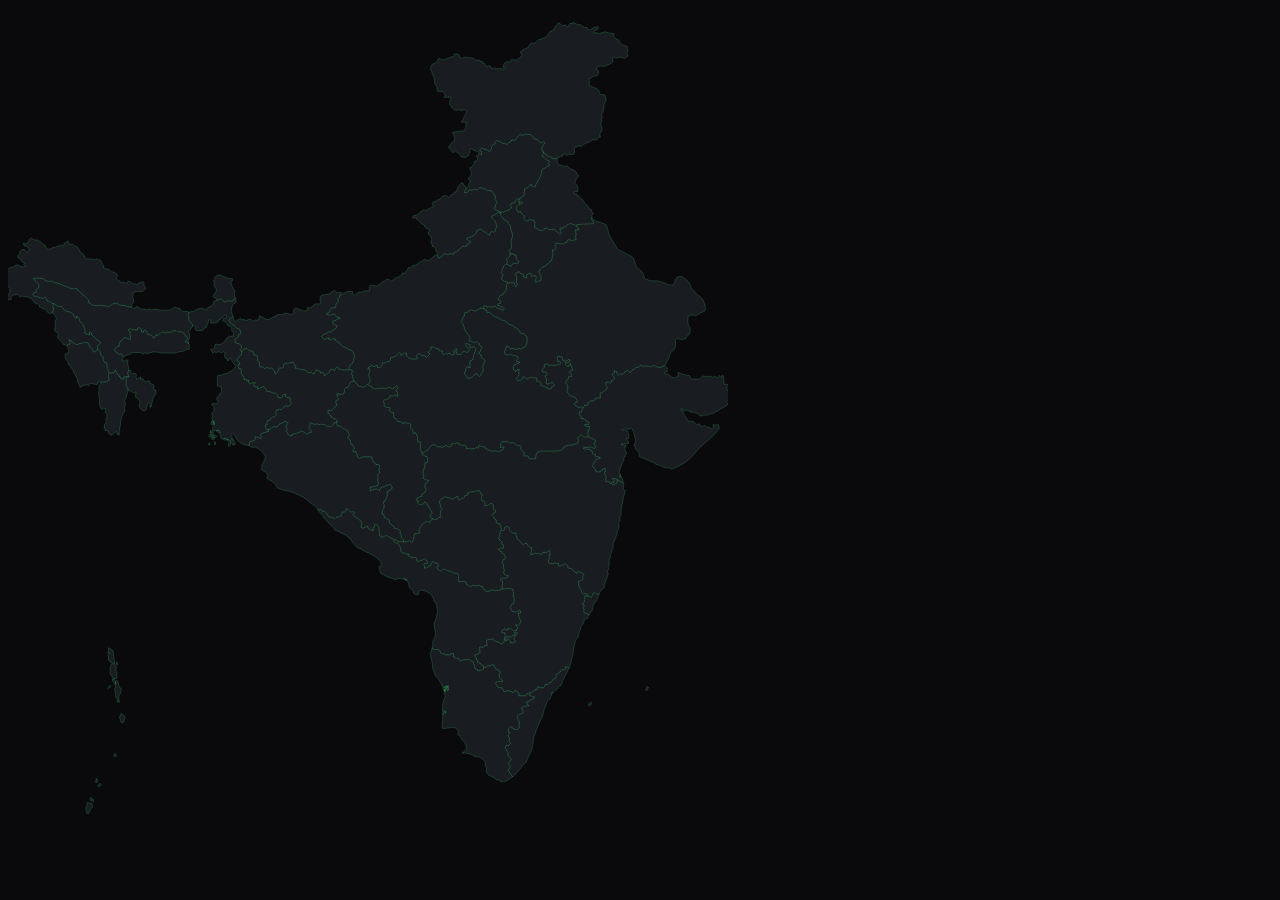
<file: static/map_test.html>
<!doctype html><html><body style="background:#0a0a0c"><svg viewBox="0 0 720 820" width="720" height="820" id="m"></svg><script>
fetch('/static/data/india_map.json').then(r=>r.json()).then(d=>{const s=document.getElementById('m');d.states.forEach(st=>{const p=document.createElementNS('http://www.w3.org/2000/svg','path');p.setAttribute('d',st.path);p.setAttribute('fill','#191c20');p.setAttribute('stroke','#4ade8055');p.setAttribute('stroke-width','.6');s.appendChild(p);});});
</script></body></html>
</file>
